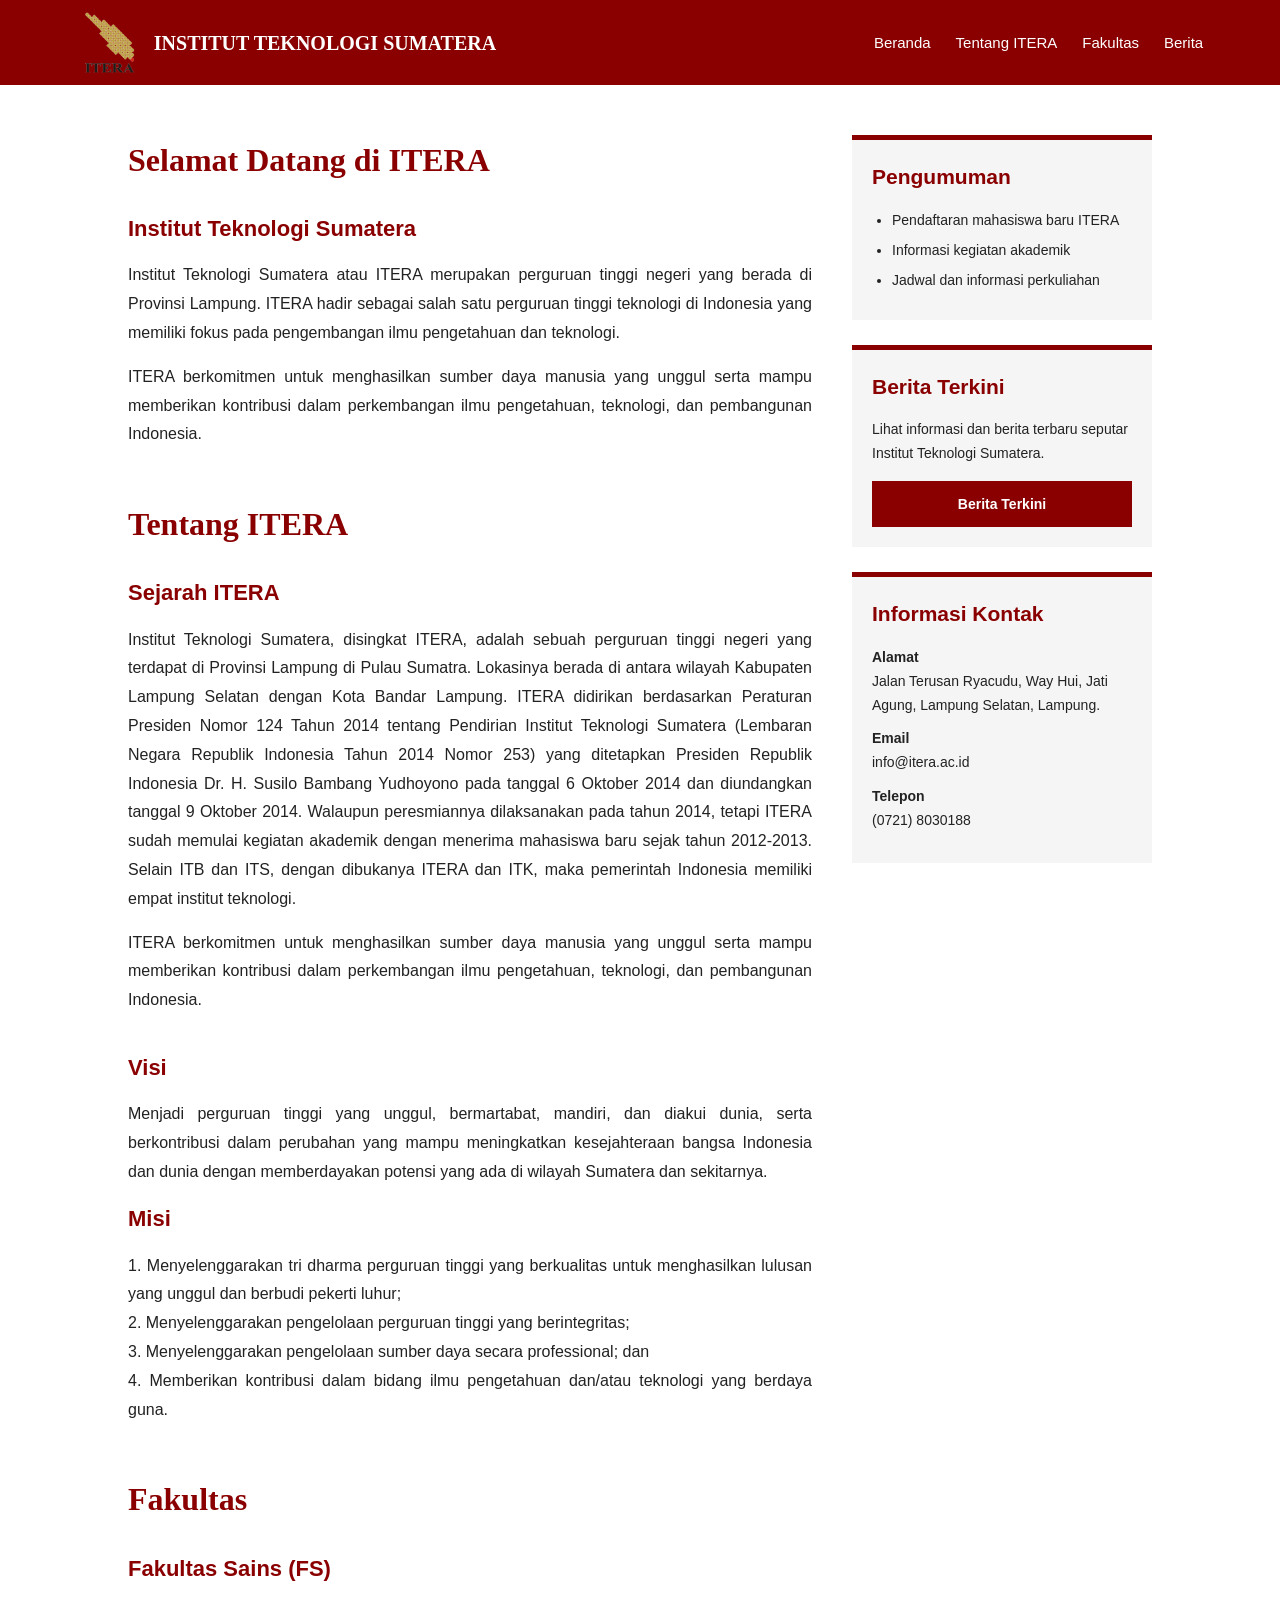
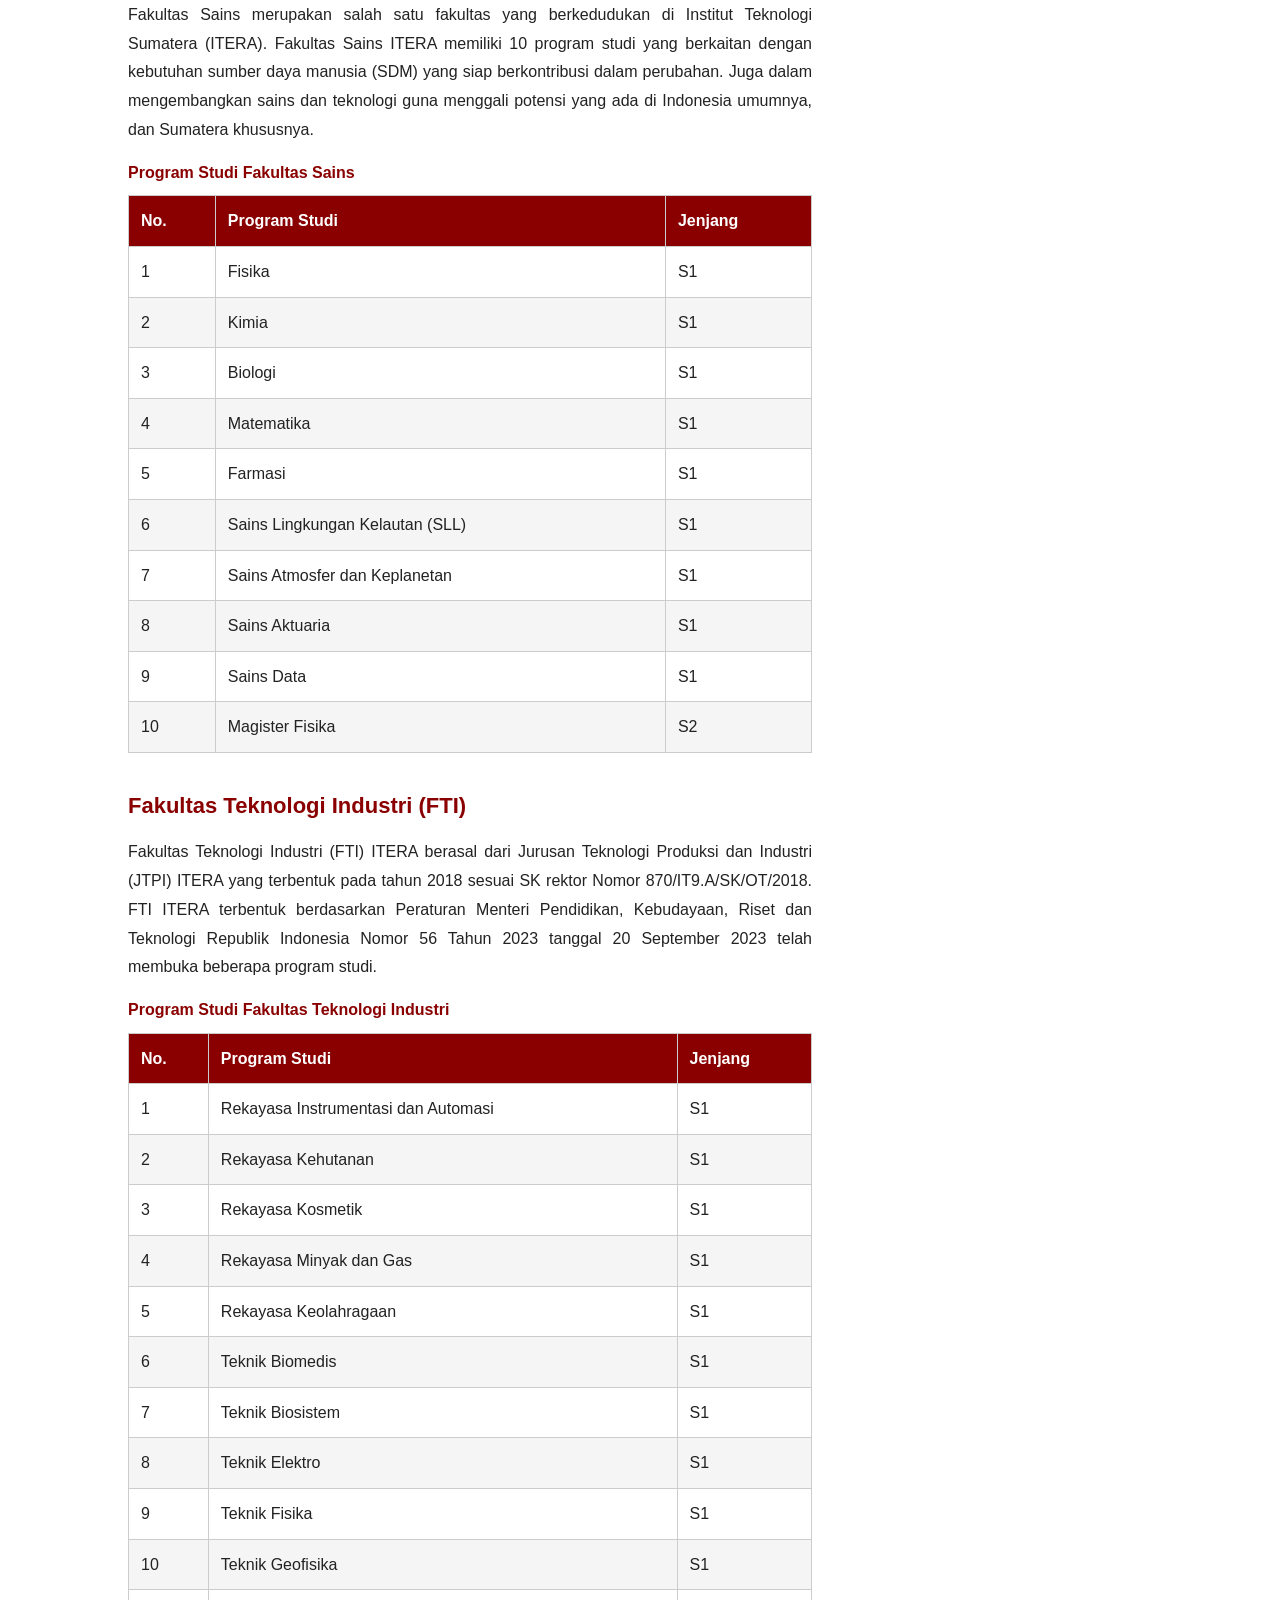
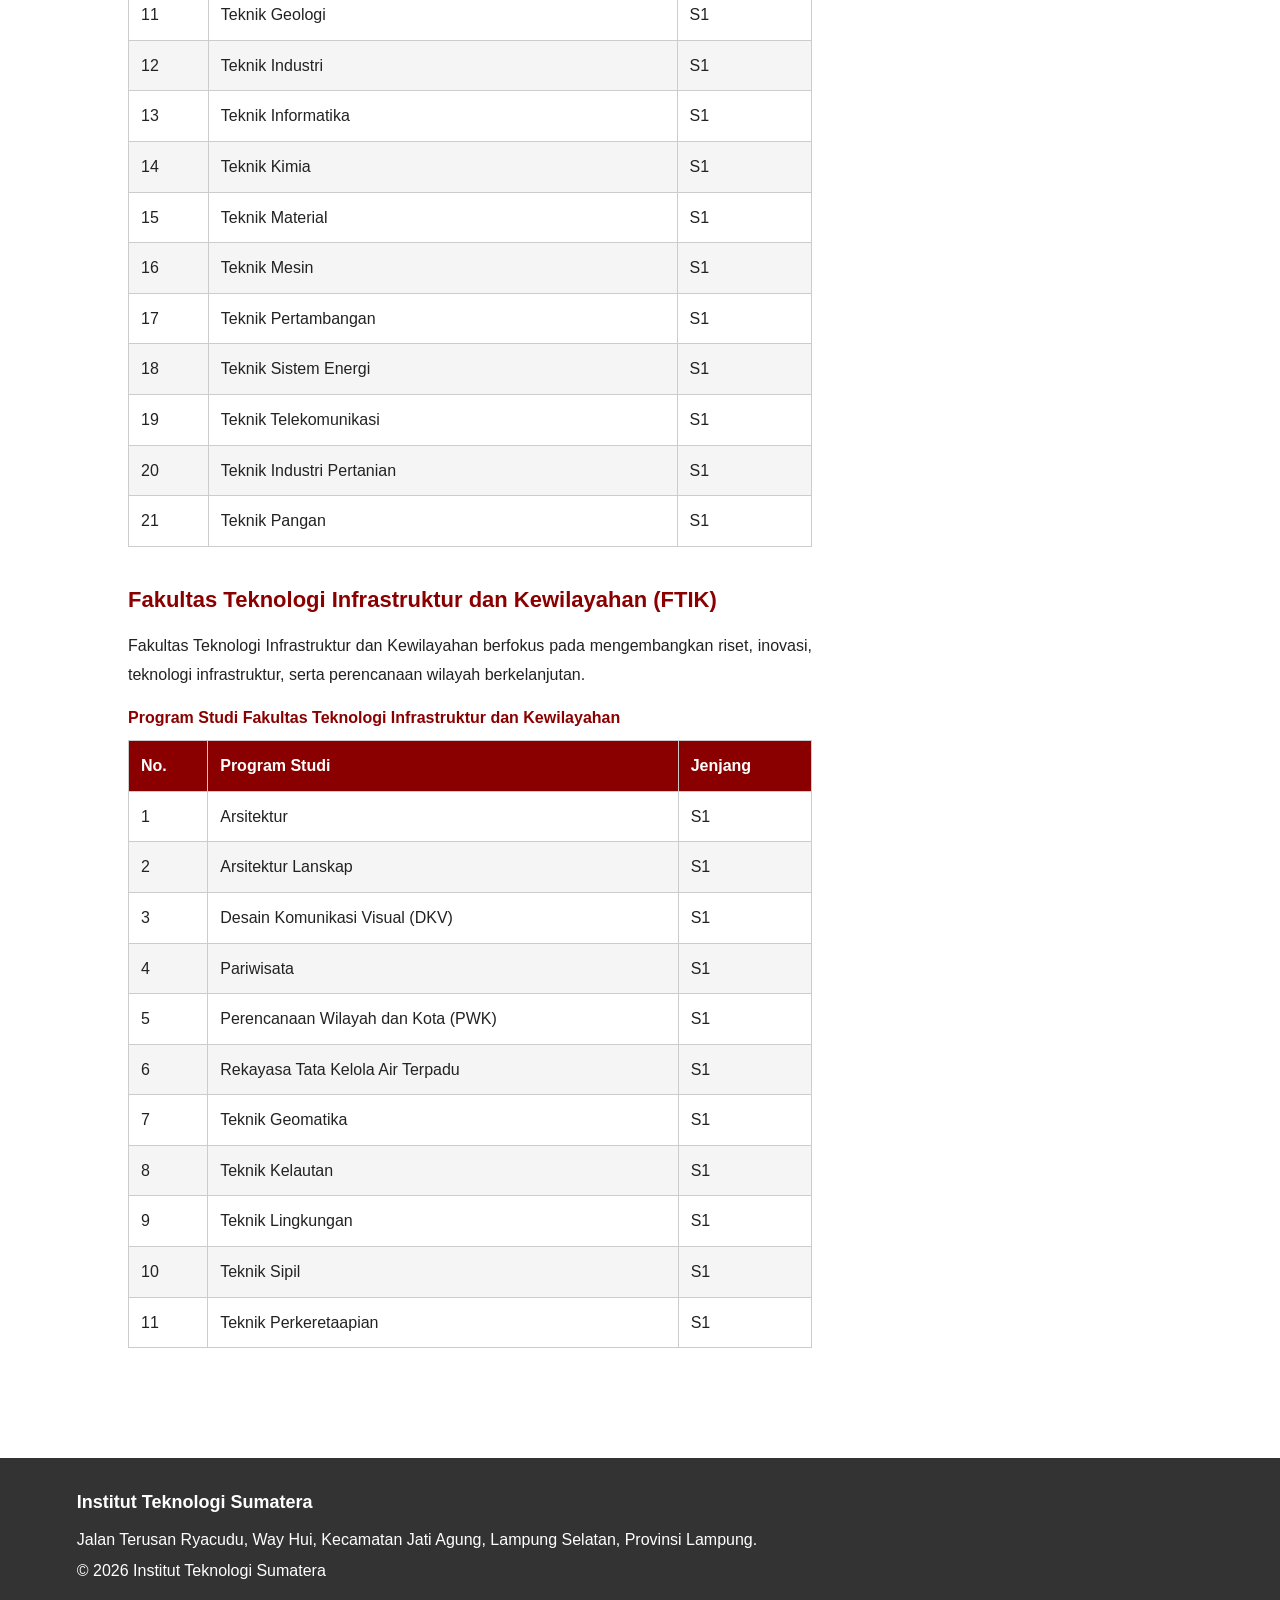
<file: pawTugas2/index.html>
<!DOCTYPE html>
<html lang="id">

<head>
    <meta charset="UTF-8">
    <meta name="viewport" content="width=device-width, initial-scale=1.0">
    <title>ITERA - Institut Teknologi Sumatera</title>

    <style>
        * {
            margin: 0;
            padding: 0;
            box-sizing: border-box;
        }

        body {
            font-family: Arial, Helvetica, sans-serif;
            color: #222222;
            background-color: #ffffff;
            line-height: 1.6;
        }

        header {
            background-color: #8a0000;
            color: #ffffff;
            min-height: 70px;
            display: flex;
            align-items: center;
            padding: 10px 6%;
        }

        .logo {
            display: flex;
            align-items: center;
            margin-right: auto;
        }

        .logo a {
            display: block;
        }

        .logo img {
            width: 65px;
            height: auto;
            display: block;
            margin-right: 12px;
        }

        .tekslogo h1 {
            font-family: Georgia, "Times New Roman", serif;
            font-size: 20px;
            line-height: 1.1;
            color: #ffffff;
        }

        nav {
            display: flex;
            align-items: center;
            gap: 25px;
        }

        nav a {
            color: #ffffff;
            text-decoration: none;
            font-size: 15px;
            white-space: nowrap;
        }

        nav a:hover {
            color: #000000;
        }

        main {
            width: 80%;
            max-width: 1200px;
            margin: 50px auto;
        }

        .konten {
            display: flex;
            align-items: flex-start;
            gap: 40px;
        }

        .isi {
            flex: 1;
            min-width: 0;
        }

        section {
            margin-bottom: 50px;
        }

        section > h2 {
            font-family: Georgia, "Times New Roman", serif;
            font-size: 32px;
            color: #8a0000;
            margin-bottom: 25px;
        }

        article {
            margin-bottom: 35px;
        }

        article h3 {
            color: #8a0000;
            font-size: 22px;
            margin-bottom: 15px;
        }

        article p {
            font-size: 16px;
            line-height: 1.8;
            text-align: justify;
            margin-bottom: 15px;
        }

        .tabel-container {
            width: 100%;
            overflow-x: auto;
            margin-top: 15px;
        }

        table {
            width: 100%;
            border-collapse: collapse;
        }

        caption {
            text-align: left;
            font-weight: bold;
            color: #8a0000;
            margin-bottom: 10px;
        }

        th,
        td {
            border: 1px solid #cccccc;
            padding: 12px;
            text-align: left;
        }

        th {
            background-color: #8a0000;
            color: #ffffff;
        }

        tbody tr:nth-child(even) {
            background-color: #f5f5f5;
        }

        article ul {
            margin-left: 25px;
            line-height: 1.8;
        }

        article ul ul {
            margin-top: 5px;
            margin-bottom: 10px;
        }

        aside {
            width: 300px;
            flex-shrink: 0;
        }

        .kotak-aside {
            background-color: #f5f5f5;
            border-top: 5px solid #8a0000;
            padding: 20px;
            margin-bottom: 25px;
        }

        .kotak-aside h2 {
            color: #8a0000;
            font-size: 21px;
            margin-bottom: 15px;
        }

        .kotak-aside h3 {
            color: #8a0000;
            font-size: 17px;
            margin-top: 15px;
            margin-bottom: 8px;
        }

        .kotak-aside p {
            font-size: 14px;
            line-height: 1.7;
            margin-bottom: 10px;
        }

        .kotak-aside ul {
            padding-left: 20px;
        }

        .kotak-aside li {
            font-size: 14px;
            line-height: 1.6;
            margin-bottom: 8px;
        }

        .tombol-berita {
            display: block;
            background-color: #8a0000;
            color: #ffffff;
            text-align: center;
            text-decoration: none;
            padding: 12px;
            font-size: 14px;
            font-weight: bold;
            margin-top: 15px;
        }

        .tombol-berita:hover {
            background-color: #660000;
        }

        footer {
            background-color: #333333;
            color: #ffffff;
            padding: 30px 6%;
            margin-top: 60px;
        }

        footer h2 {
            font-size: 18px;
            margin-bottom: 10px;
        }

        footer p {
            line-height: 1.6;
            margin-bottom: 5px;
        }

        @media (max-width: 768px) {

            header {
                flex-direction: column;
                align-items: flex-start;
                gap: 20px;
            }

            .logo {
                margin-right: 0;
            }

            nav {
                flex-wrap: wrap;
                gap: 15px;
            }

            .foto {
                height: 250px;
            }

            main {
                width: 90%;
                margin: 35px auto;
            }

            .konten {
                flex-direction: column;
            }

            .isi {
                width: 100%;
            }

            aside {
                width: 100%;
            }

            section > h2 {
                font-size: 27px;
            }

            table {
                font-size: 14px;
            }

            th,
            td {
                padding: 9px;
            }
        }
    </style>
</head>


<body>

    <header>

        <div class="logo">

            <a href="index.html">
                <img
                    src="images/logoITERA.webp"
                    alt="LogoITERA"
                >
            </a>

            <div class="tekslogo">
                <h1>
                    INSTITUT TEKNOLOGI SUMATERA
                </h1>
            </div>

        </div>


        <nav aria-label="Navigasi utama">

            <a href="#beranda">
                Beranda
            </a>

            <a href="#sejarah">
                Tentang ITERA
            </a>

            <a href="#fakultas">
                Fakultas
            </a>

            <a href="berita.html">
                Berita
            </a>

        </nav>

    </header>

    <main>

        <div class="konten">

            <div class="isi">

                <section id="beranda">

                    <h2>
                        Selamat Datang di ITERA
                    </h2>


                    <article>

                        <h3>
                            Institut Teknologi Sumatera
                        </h3>

                        <p>
                            Institut Teknologi Sumatera atau ITERA merupakan perguruan
                            tinggi negeri yang berada di Provinsi Lampung. ITERA hadir
                            sebagai salah satu perguruan tinggi teknologi di Indonesia
                            yang memiliki fokus pada pengembangan ilmu pengetahuan dan
                            teknologi.
                        </p>

                        <p>
                            ITERA berkomitmen untuk menghasilkan sumber daya manusia
                            yang unggul serta mampu memberikan kontribusi dalam
                            perkembangan ilmu pengetahuan, teknologi, dan pembangunan
                            Indonesia.
                        </p>

                    </article>

                </section>

                <section id="sejarah">

                    <h2>
                        Tentang ITERA
                    </h2>


                    <article>

                        <h3>
                            Sejarah ITERA
                        </h3>

                        <p>
                            Institut Teknologi Sumatera, disingkat ITERA, adalah sebuah
                            perguruan tinggi negeri yang terdapat di Provinsi Lampung
                            di Pulau Sumatra. Lokasinya berada di antara wilayah Kabupaten
                            Lampung Selatan dengan Kota Bandar Lampung. ITERA didirikan
                            berdasarkan Peraturan Presiden Nomor 124 Tahun 2014 tentang
                            Pendirian Institut Teknologi Sumatera (Lembaran Negara
                            Republik Indonesia Tahun 2014 Nomor 253) yang ditetapkan
                            Presiden Republik Indonesia Dr. H. Susilo Bambang Yudhoyono
                            pada tanggal 6 Oktober 2014 dan diundangkan tanggal 9 Oktober 2014.
                            Walaupun peresmiannya dilaksanakan pada tahun 2014, tetapi ITERA sudah
                            memulai kegiatan akademik dengan menerima mahasiswa baru sejak tahun
                            2012-2013. Selain ITB dan ITS, dengan dibukanya ITERA dan ITK,
                            maka pemerintah Indonesia memiliki empat institut teknologi.
                        </p>

                        <p>
                            ITERA berkomitmen untuk menghasilkan sumber daya manusia
                            yang unggul serta mampu memberikan kontribusi dalam
                            perkembangan ilmu pengetahuan, teknologi, dan pembangunan
                            Indonesia.
                        </p>

                    </article>


                    <article>

                        <h3>
                            Visi
                        </h3>

                        <p>
                            Menjadi perguruan tinggi yang unggul, bermartabat, mandiri, dan diakui dunia, serta berkontribusi
                            dalam perubahan yang mampu meningkatkan kesejahteraan bangsa Indonesia dan dunia dengan memberdayakan
                            potensi yang ada di wilayah Sumatera dan sekitarnya.
                        </p>

                        <h3>
                            Misi
                        </h3>

                        <p>
                            1. Menyelenggarakan tri dharma perguruan tinggi yang berkualitas untuk menghasilkan lulusan yang unggul dan berbudi pekerti luhur; <br>
                            2. Menyelenggarakan pengelolaan perguruan tinggi yang berintegritas; <br>
                            3. Menyelenggarakan pengelolaan sumber daya secara professional; dan <br>
                            4. Memberikan kontribusi dalam bidang ilmu pengetahuan dan/atau teknologi yang berdaya guna.
                        </p>

                    </article>

                </section>

                <section id="fakultas">

                    <h2>
                        Fakultas
                    </h2>

                    <article>

                        <h3>
                            Fakultas Sains (FS)
                        </h3>

                        <p>
                            Fakultas Sains merupakan salah satu fakultas yang berkedudukan
                            di Institut Teknologi Sumatera (ITERA). Fakultas Sains ITERA
                            memiliki 10 program studi yang berkaitan dengan kebutuhan
                            sumber daya manusia (SDM) yang siap berkontribusi dalam perubahan.
                            Juga dalam mengembangkan sains dan teknologi guna menggali potensi yang
                            ada di Indonesia umumnya, dan Sumatera khususnya.
                        </p>


                        <div class="tabel-container">

                            <table>

                                <caption>
                                    Program Studi Fakultas Sains
                                </caption>

                                <thead>

                                    <tr>
                                        <th scope="col">No.</th>
                                        <th scope="col">
                                            Program Studi
                                        </th>
                                        <th scope="col">
                                            Jenjang
                                        </th>
                                    </tr>

                                </thead>


                                <tbody>

                                    <tr>
                                        <td>1</td>
                                        <td>Fisika</td>
                                        <td>S1</td>
                                    </tr>

                                    <tr>
                                        <td>2</td>
                                        <td>Kimia</td>
                                        <td>S1</td>
                                    </tr>

                                    <tr>
                                        <td>3</td>
                                        <td>Biologi</td>
                                        <td>S1</td>
                                    </tr>

                                    <tr>
                                        <td>4</td>
                                        <td>Matematika</td>
                                        <td>S1</td>
                                    </tr>

                                    <tr>
                                        <td>5</td>
                                        <td>Farmasi</td>
                                        <td>S1</td>
                                    </tr>

                                    <tr>
                                        <td>6</td>
                                        <td>Sains Lingkungan Kelautan (SLL)</td>
                                        <td>S1</td>
                                    </tr>

                                    <tr>
                                        <td>7</td>
                                        <td>Sains Atmosfer dan Keplanetan</td>
                                        <td>S1</td>
                                    </tr>

                                    <tr>
                                        <td>8</td>
                                        <td>Sains Aktuaria</td>
                                        <td>S1</td>
                                    </tr>

                                    <tr>
                                        <td>9</td>
                                        <td>Sains Data</td>
                                        <td>S1</td>
                                    </tr>

                                    <tr>
                                        <td>10</td>
                                        <td>Magister Fisika</td>
                                        <td>S2</td>
                                    </tr>
                                </tbody>

                            </table>

                        </div>

                    </article>

                    <article>

                        <h3>
                            Fakultas Teknologi Industri (FTI)
                        </h3>

                        <p>
                            Fakultas Teknologi Industri (FTI) ITERA berasal dari Jurusan Teknologi Produksi dan Industri (JTPI)
                            ITERA yang terbentuk pada tahun 2018 sesuai SK rektor Nomor 870/IT9.A/SK/OT/2018. FTI ITERA terbentuk
                            berdasarkan Peraturan Menteri Pendidikan, Kebudayaan, Riset dan Teknologi Republik Indonesia Nomor
                            56 Tahun 2023 tanggal 20 September 2023 telah membuka beberapa program studi.
                        </p>


                        <div class="tabel-container">

                            <table>

                                <caption>
                                    Program Studi Fakultas Teknologi
                                    Industri
                                </caption>

                                <thead>

                                    <tr>
                                        <th scope="col">No.</th>
                                        <th scope="col">
                                            Program Studi
                                        </th>
                                        <th scope="col">
                                            Jenjang
                                        </th>
                                    </tr>

                                </thead>


                                <tbody>

                                    <tr>
                                        <td>1</td>
                                        <td>Rekayasa Instrumentasi dan Automasi</td>
                                        <td>S1</td>
                                    </tr>

                                    <tr>
                                        <td>2</td>
                                        <td>Rekayasa Kehutanan</td>
                                        <td>S1</td>
                                    </tr>

                                    <tr>
                                        <td>3</td>
                                        <td>Rekayasa Kosmetik</td>
                                        <td>S1</td>
                                    </tr>

                                    <tr>
                                        <td>4</td>
                                        <td>Rekayasa Minyak dan Gas</td>
                                        <td>S1</td>
                                    </tr>

                                    <tr>
                                        <td>5</td>
                                        <td>Rekayasa Keolahragaan</td>
                                        <td>S1</td>
                                    </tr>

                                    <tr>
                                        <td>6</td>
                                        <td>Teknik Biomedis</td>
                                        <td>S1</td>
                                    </tr>

                                    <tr>
                                        <td>7</td>
                                        <td>Teknik Biosistem</td>
                                        <td>S1</td>
                                    </tr>

                                    <tr>
                                        <td>8</td>
                                        <td>Teknik Elektro</td>
                                        <td>S1</td>
                                    </tr>

                                    <tr>
                                        <td>9</td>
                                        <td>Teknik Fisika</td>
                                        <td>S1</td>
                                    </tr>

                                    <tr>
                                        <td>10</td>
                                        <td>Teknik Geofisika</td>
                                        <td>S1</td>
                                    </tr>

                                    <tr>
                                        <td>11</td>
                                        <td>Teknik Geologi</td>
                                        <td>S1</td>
                                    </tr>

                                    <tr>
                                        <td>12</td>
                                        <td>Teknik Industri</td>
                                        <td>S1</td>
                                    </tr>

                                    <tr>
                                        <td>13</td>
                                        <td>Teknik Informatika</td>
                                        <td>S1</td>
                                    </tr>

                                    <tr>
                                        <td>14</td>
                                        <td>Teknik Kimia</td>
                                        <td>S1</td>
                                    </tr>

                                    <tr>
                                        <td>15</td>
                                        <td>Teknik Material</td>
                                        <td>S1</td>
                                    </tr>

                                    <tr>
                                        <td>16</td>
                                        <td>Teknik Mesin</td>
                                        <td>S1</td>
                                    </tr>

                                    <tr>
                                        <td>17</td>
                                        <td>Teknik Pertambangan</td>
                                        <td>S1</td>
                                    </tr>

                                    <tr>
                                        <td>18</td>
                                        <td>Teknik Sistem Energi</td>
                                        <td>S1</td>
                                    </tr>

                                    <tr>
                                        <td>19</td>
                                        <td>Teknik Telekomunikasi</td>
                                        <td>S1</td>
                                    </tr>

                                    <tr>
                                        <td>20</td>
                                        <td>Teknik Industri Pertanian</td>
                                        <td>S1</td>
                                    </tr>

                                    <tr>
                                        <td>21</td>
                                        <td>Teknik Pangan</td>
                                        <td>S1</td>
                                    </tr>

                                </tbody>

                            </table>

                        </div>

                    </article>

                    <article>

                        <h3>
                            Fakultas Teknologi Infrastruktur dan Kewilayahan (FTIK)
                        </h3>

                        <p>
                            Fakultas Teknologi Infrastruktur dan Kewilayahan berfokus pada mengembangkan riset,
                            inovasi, teknologi infrastruktur, serta perencanaan wilayah berkelanjutan.
                        </p>


                        <div class="tabel-container">

                            <table>

                                <caption>
                                    Program Studi Fakultas Teknologi
                                    Infrastruktur dan Kewilayahan
                                </caption>

                                <thead>

                                    <tr>
                                        <th scope="col">No.</th>
                                        <th scope="col">
                                            Program Studi
                                        </th>
                                        <th scope="col">
                                            Jenjang
                                        </th>
                                    </tr>

                                </thead>


                                <tbody>

                                    <tr>
                                        <td>1</td>
                                        <td>Arsitektur</td>
                                        <td>S1</td>
                                    </tr>

                                    <tr>
                                        <td>2</td>
                                        <td>Arsitektur Lanskap</td>
                                        <td>S1</td>
                                    </tr>

                                    <tr>
                                        <td>3</td>
                                        <td>Desain Komunikasi Visual (DKV)</td>
                                        <td>S1</td>
                                    </tr>

                                    <tr>
                                        <td>4</td>
                                        <td>Pariwisata</td>
                                        <td>S1</td>
                                    </tr>

                                    <tr>
                                        <td>5</td>
                                        <td>Perencanaan Wilayah dan Kota (PWK)</td>
                                        <td>S1</td>
                                    </tr>

                                    <tr>
                                        <td>6</td>
                                        <td>Rekayasa Tata Kelola Air Terpadu</td>
                                        <td>S1</td>
                                    </tr>

                                    <tr>
                                        <td>7</td>
                                        <td>Teknik Geomatika</td>
                                        <td>S1</td>
                                    </tr>

                                    <tr>
                                        <td>8</td>
                                        <td>Teknik Kelautan</td>
                                        <td>S1</td>
                                    </tr>

                                    <tr>
                                        <td>9</td>
                                        <td>Teknik Lingkungan</td>
                                        <td>S1</td>
                                    </tr>

                                    <tr>
                                        <td>10</td>
                                        <td>Teknik Sipil</td>
                                        <td>S1</td>
                                    </tr>

                                    <tr>
                                        <td>11</td>
                                        <td>Teknik Perkeretaapian</td>
                                        <td>S1</td>
                                    </tr>

                                </tbody>

                            </table>

                        </div>

                    </article>

                </section>

            </div>

            <aside>

                <div class="kotak-aside">

                    <h2>
                        Pengumuman
                    </h2>

                    <ul>

                        <li>
                            Pendaftaran mahasiswa baru ITERA
                        </li>

                        <li>
                            Informasi kegiatan akademik
                        </li>

                        <li>
                            Jadwal dan informasi perkuliahan
                        </li>

                    </ul>

                </div>

                <div class="kotak-aside">

                    <h2>
                        Berita Terkini
                    </h2>

                    <p>
                        Lihat informasi dan berita terbaru
                        seputar Institut Teknologi Sumatera.
                    </p>

                    <a
                        class="tombol-berita"
                        href="berita.html"
                    >
                        Berita Terkini
                    </a>

                </div>

                <div class="kotak-aside">

                    <h2>
                        Informasi Kontak
                    </h2>

                    <p>
                        <strong>Alamat</strong><br>
                        Jalan Terusan Ryacudu,
                        Way Hui, Jati Agung,
                        Lampung Selatan, Lampung.
                    </p>

                    <p>
                        <strong>Email</strong><br>
                        info@itera.ac.id
                    </p>

                    <p>
                        <strong>Telepon</strong><br>
                        (0721) 8030188
                    </p>

                </div>


            </aside>

        </div>

    </main>

    <footer>

        <h2>
            Institut Teknologi Sumatera
        </h2>

        <p>
            Jalan Terusan Ryacudu, Way Hui,
            Kecamatan Jati Agung, Lampung Selatan,
            Provinsi Lampung.
        </p>

        <p>
            &copy; 2026 Institut Teknologi Sumatera
        </p>

    </footer>

</body>

</html>
</file>
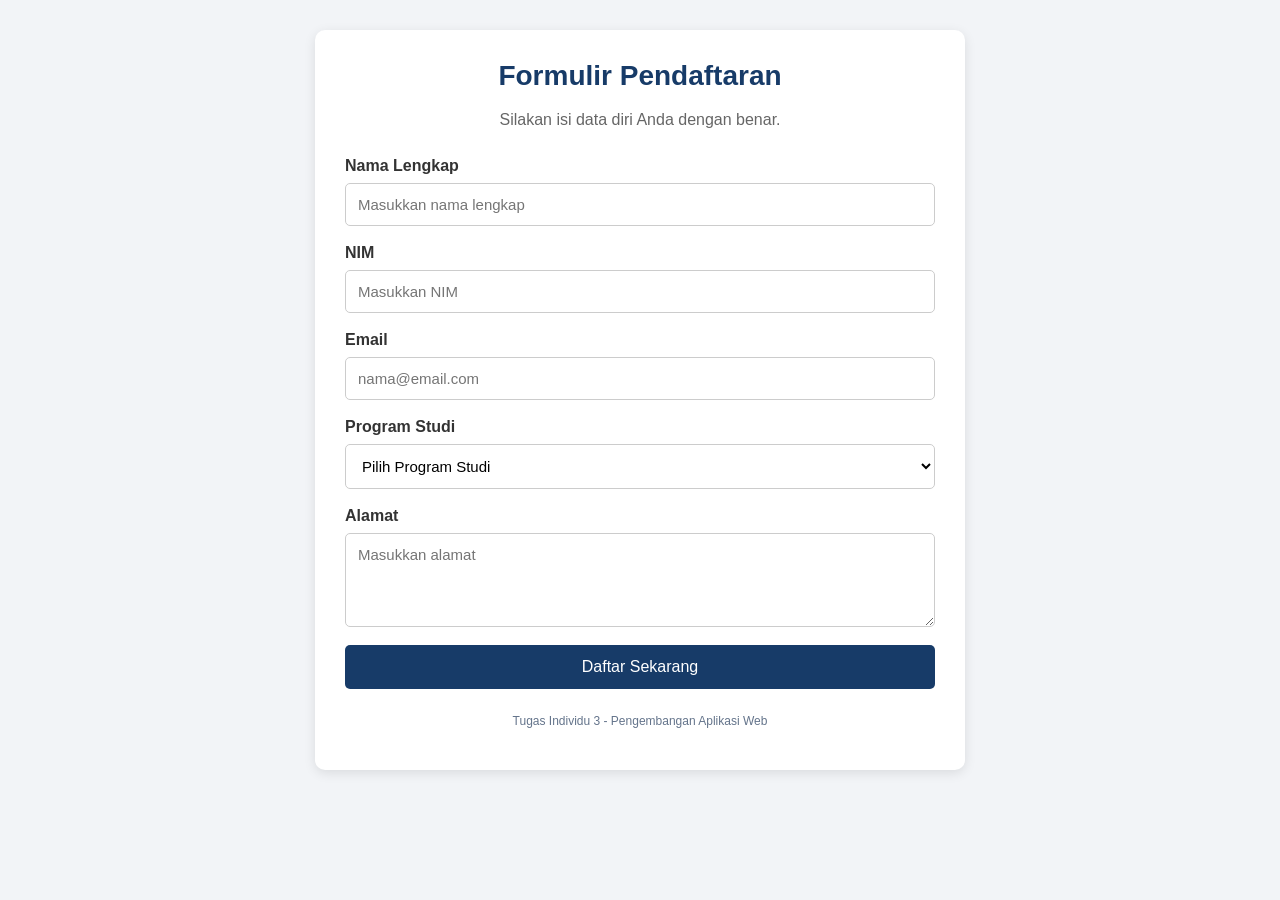
<file: task_3/index.html>
<!DOCTYPE html>
<html lang="id">
<head>
    <meta charset="UTF-8">
    <meta name="viewport" content="width=device-width, initial-scale=1.0">
    <title>Formulir Pendaftaran</title>
    <link rel="stylesheet" href="style.css">
</head>
<body>

    <div class="container">
        <h1>Formulir Pendaftaran</h1>
        <p class="subtitle">Silakan isi data diri Anda dengan benar.</p>

        <form action="detail.html" method="get">
            <div class="form-group">
                <label for="nama">Nama Lengkap</label>
                <input
                    type="text"
                    id="nama"
                    name="nama"
                    placeholder="Masukkan nama lengkap"
                    required
                >
            </div>

            <div class="form-group">
                <label for="nim">NIM</label>
                <input
                    type="text"
                    id="nim"
                    name="nim"
                    placeholder="Masukkan NIM"
                    required
                >
            </div>

            <div class="form-group">
                <label for="email">Email</label>
                <input
                    type="email"
                    id="email"
                    name="email"
                    placeholder="nama@email.com"
                    required
                >
            </div>

            <div class="form-group">
                <label for="prodi">Program Studi</label>
                <select id="prodi" name="prodi" required>
                    <option value="" disabled selected>
                        Pilih Program Studi
                    </option>
                    <option value="Fisika">
                        Fisika
                    </option>
                    <option value="Biologi">
                        Biologi
                    </option>
                    <option value="Matematika">
                        Matematika
                    </option>
                    <option value="Kimia">
                        Kimia
                    </option>
                    <option value="Farmasi">
                        Farmasi
                    </option>
                    <option value="Sains Data">
                        Sains Data
                    </option>
                    <option value="Sains Aktuaria">
                        Sains Aktuaria
                    </option>
                    <option value="Sains Lingkungan Kelautan">
                        Sains Lingkungan Kelautan
                    </option>
                    <option value="Sains Atmosfir Dan Keplanetan">
                        Sains Atmosfir Dan Keplanetan
                    </option>
                    <option value="Teknik Elektro">
                        Teknik Elektro
                    </option>
                    <option value="Teknik Fisika">
                        Teknik Fisika
                    </option>
                    <option value="Teknik Informatika">
                        Teknik Informatika
                    </option>
                    <option value="Teknik Geologi">
                        Teknik Geologi
                    </option>
                    <option value="Teknik Geofisika">
                        Teknik Geofisika
                    </option>
                    <option value="Teknik Mesin">
                        Teknik Mesin
                    </option>
                    <option value="Teknik Kimia">
                        Teknik Kimia
                    </option>
                    <option value="Teknik Material">
                        Teknik Material
                    </option>
                    <option value="Teknik Sistem Energi">
                        Teknik Sistem Energi
                    </option>
                    <option value="Teknik Industri">
                        Teknik Industri
                    </option>
                    <option value="Teknik Telekomunikasi">
                        Teknik Telekomunikasi
                    </option>
                    <option value="Teknik Pertambangan">
                        Teknik Pertambangan
                    </option>
                    <option value="Teknik Biosistem">
                        Teknik Biosistem
                    </option>
                    <option value="Teknik Biomedis">
                        Teknik Biomedis
                    </option>
                    <option value="Teknologi Pangan">
                        Teknologi Pangan
                    </option>
                    <option value="Teknologi Industri Pertanian">
                        Teknologi Industri Pertanian
                    </option>
                    <option value="Rekayasa Kehutanan">
                        Rekayasa Kehutanan
                    </option>
                    <option value="Rekayasa Kosmetik">
                        Rekayasa Kosmetik
                    </option>
                    <option value="Rekayasa Minyak Dan Gas">
                        Rekayasa Minyak Dan Gas
                    </option>
                    <option value="Rekayasa Instrumentasi Dan Automasi">
                        Rekayasa Instrumentasi Dan Automasi
                    </option>
                    <option value="Rekayasa Keolahragaan">
                        Rekayasa Keolahragaan
                    </option>
                    <option value="Teknik Geomatika">
                        Teknik Geomatika
                    </option>
                    <option value="Perencanaan Wilayah Dan Kota">
                        Perencanaan Wilayah Dan Kota
                    </option>
                    <option value="Teknik Sipil">
                        Teknik Sipil
                    </option>
                    <option value="Arsitektur">
                        Arsitektur
                    </option>
                    <option value="Teknik Lingkungan">
                        Teknik Lingkungan
                    </option>
                    <option value="Teknik Kelautan">
                        Teknik Kelautan
                    </option>
                    <option value="Desain Komunikasi Visual">
                        Desain Komunikasi Visual
                    </option>
                    <option value="Arsitektur Lanskap">
                        Arsitektur Lanskap
                    </option>
                    <option value="Teknik Perkeretaapian">
                        Teknik Perkeretaapian
                    </option>
                    <option value="Rekayasa Tata Kelola Air Terpadu">
                        Rekayasa Tata Kelola Air Terpadu
                    </option>
                    <option value="Pariwisata">
                        Pariwisata
                    </option>
                </select>
            </div>

            <div class="form-group">
                <label for="alamat">Alamat</label>
                <textarea
                    id="alamat"
                    name="alamat"
                    rows="4"
                    placeholder="Masukkan alamat"
                    required
                ></textarea>
            </div>

            <button type="submit">Daftar Sekarang</button>
        </form>

        <footer>
            <p>Tugas Individu 3 - Pengembangan Aplikasi Web</p>
        </footer>

    </div>

</body>
</html>
</file>
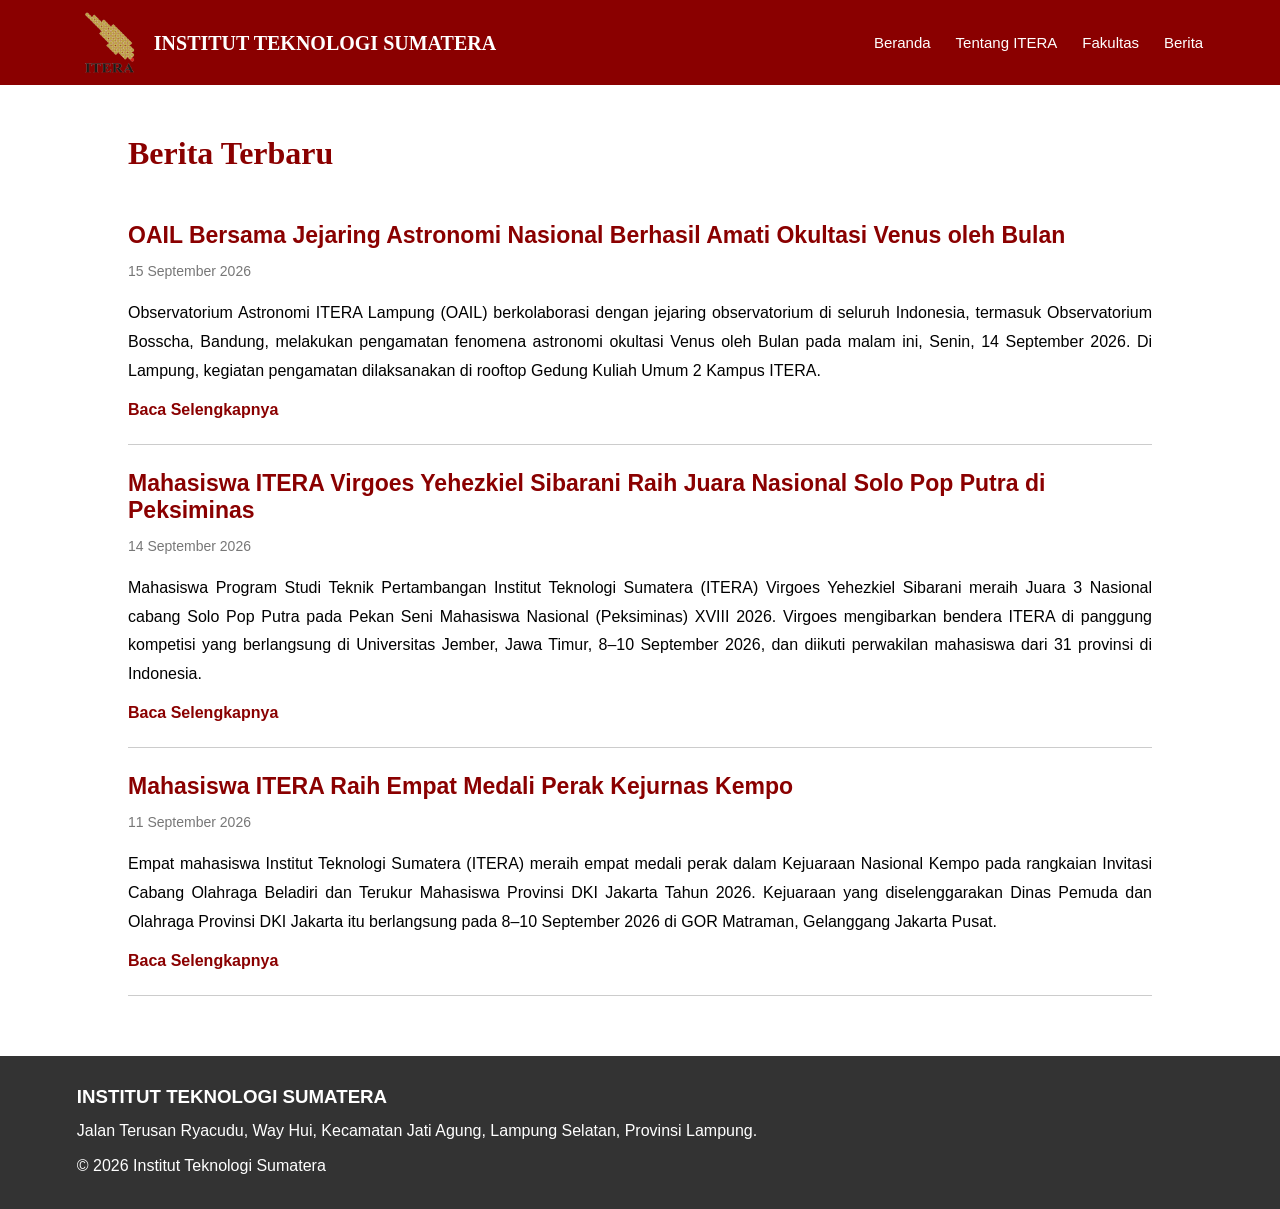
<file: pawTugas2/berita.html>
<!DOCTYPE html>
<html lang="id">
<head>
    <meta charset="UTF-8">
    <meta name="viewport" content="width=device-width, initial-scale=1.0">
    <title>ITERA - Berita</title>

    <style>
        * {
            margin: 0;
            padding: 0;
            box-sizing: border-box;
        }

        body {
            font-family: Arial, Helvetica, sans-serif;
            color: #000000;
            background-color: #ffffff;
        }

        header {
            background-color: #8a0000;
            color: #ffffff;
            min-height: 70px;
            display: flex;
            align-items: center;
            padding: 10px 6%;
        }

        .logo {
            display: flex;
            align-items: center;
            margin-right: auto;
        }

        .logo a {
            display: block;
        }

        .logo img {
            width: 65px;
            height: auto;
            display: block;
            margin-right: 12px;
        }

        .tekslogo h1 {
            font-family: Georgia, "Times New Roman", Times, serif;
            font-size: 20px;
            line-height: 1.1;
        }

        nav {
            display: flex;
            align-items: center;
            gap: 25px;
        }

        nav a {
            color: #ffffff;
            text-decoration: none;
            font-size: 15px;
            white-space: nowrap;
        }

        nav a:hover {
            color: #000000;
        }

        main {
            width: 80%;
            max-width: 1100px;
            margin: 50px auto;
        }

        section {
            margin-bottom: 50px;
        }

        section > h2 {
            font-family: Georgia, "Times New Roman", serif;
            font-size: 32px;
            color: #8a0000;
            margin-bottom: 25px;
        }

        article {
            margin-bottom: 35px;
        }

        .berita {
            border-bottom: 1px solid #cccccc;
            padding: 25px 0;
        }

        .berita h3 {
            font-size: 23px;
            color: #8a0000;
            margin-bottom: 10px;
        }

        .tanggal {
            color: #777777;
            font-size: 14px;
            margin-bottom: 15px;
        }

        .berita p {
            line-height: 1.8;
            text-align: justify;
        }

        .berita a {
            display: inline-block;
            margin-top: 15px;
            color: #8a0000;
            text-decoration: none;
            font-weight: bold;
        }

        footer {
            background-color: #333333;
            color: #ffffff;
            padding: 30px 6%;
            margin-top: 60px;
        }

        footer p {
            margin-top: 10px;
            line-height: 1.6;
        }

        @media (max-width: 768px) {

            header {
                flex-direction: column;
                align-items: flex-start;
                gap: 20px;
            }

            .logo {
                margin-right: 0;
            }

            nav {
                flex-wrap: wrap;
                gap: 15px;
            }

            .foto {
                height: 250px;
            }

            main {
                width: 90%;
                margin: 35px auto;
            }

            .konten {
                flex-direction: column;
            }

            .isi {
                width: 100%;
            }

            aside {
                width: 100%;
            }

            section > h2 {
                font-size: 27px;
            }

            table {
                font-size: 14px;
            }

            th,
            td {
                padding: 9px;
            }
        }
    </style>
</head>

<body>

    <header>

        <div class="logo">

            <a href="index.html">
                <img src="images/logoITERA.webp" alt="LogoITERA">
            </a>

            <div class="tekslogo">
                <h1>
                    INSTITUT TEKNOLOGI SUMATERA
                </h1>
            </div>

        </div>

        <nav aria-label="Navigasi utama">
            <a href="index.html">Beranda</a>
            <a href="index.html#sejarah">Tentang ITERA</a>
            <a href="index.html#fakultas">Fakultas</a>
            <a href="berita.html">Berita</a>
        </nav>

    </header>


    <main>

        <section id="halaman">

            <h2>
                Berita Terbaru
            </h2>

            <article id="berita">

                <div class="berita">

                    <h3>
                        OAIL Bersama Jejaring Astronomi Nasional Berhasil Amati Okultasi Venus oleh Bulan
                    </h3>

                    <p class="tanggal">
                        15 September 2026
                    </p>

                    <p>
                        Observatorium Astronomi ITERA Lampung (OAIL) berkolaborasi dengan jejaring observatorium
                        di seluruh Indonesia, termasuk Observatorium Bosscha, Bandung, melakukan pengamatan fenomena
                        astronomi okultasi Venus oleh Bulan pada malam ini, Senin, 14 September 2026. Di Lampung,
                        kegiatan pengamatan dilaksanakan di rooftop Gedung Kuliah Umum 2 Kampus ITERA.
                    </p>

                    <a href="berita.html">
                        Baca Selengkapnya
                    </a>

                </div>


                <div class="berita">

                    <h3>
                        Mahasiswa ITERA Virgoes Yehezkiel Sibarani Raih Juara Nasional Solo Pop Putra di Peksiminas
                    </h3>

                    <p class="tanggal">
                        14 September 2026
                    </p>

                    <p>
                        Mahasiswa Program Studi Teknik Pertambangan Institut Teknologi Sumatera (ITERA)
                        Virgoes Yehezkiel Sibarani meraih Juara 3 Nasional cabang Solo Pop Putra pada
                        Pekan Seni Mahasiswa Nasional (Peksiminas) XVIII 2026. Virgoes mengibarkan bendera
                        ITERA di panggung kompetisi yang berlangsung di Universitas Jember, Jawa Timur,
                        8–10 September 2026, dan diikuti perwakilan mahasiswa dari 31 provinsi di Indonesia.
                    </p>

                    <a href="berita.html">
                        Baca Selengkapnya
                    </a>

                </div>


                <div class="berita">

                    <h3>
                        Mahasiswa ITERA Raih Empat Medali Perak Kejurnas Kempo
                    </h3>

                    <p class="tanggal">
                        11 September 2026
                    </p>

                    <p>
                        Empat mahasiswa Institut Teknologi Sumatera (ITERA) meraih empat medali perak dalam
                        Kejuaraan Nasional Kempo pada rangkaian Invitasi Cabang Olahraga Beladiri dan
                        Terukur Mahasiswa Provinsi DKI Jakarta Tahun 2026. Kejuaraan yang diselenggarakan
                        Dinas Pemuda dan Olahraga Provinsi DKI Jakarta itu berlangsung pada 8–10 September 2026 di
                        GOR Matraman, Gelanggang Jakarta Pusat.
                    </p>

                    <a href="berita.html">
                        Baca Selengkapnya
                    </a>

                </div>

            </article>

        </section>

    </main>


    <footer>

        <h3>INSTITUT TEKNOLOGI SUMATERA</h3>

        <p>
            Jalan Terusan Ryacudu, Way Hui, Kecamatan Jati Agung,
            Lampung Selatan, Provinsi Lampung.
        </p>

        <p>
            &copy; 2026 Institut Teknologi Sumatera
        </p>

    </footer>

</body>
</html>
</file>
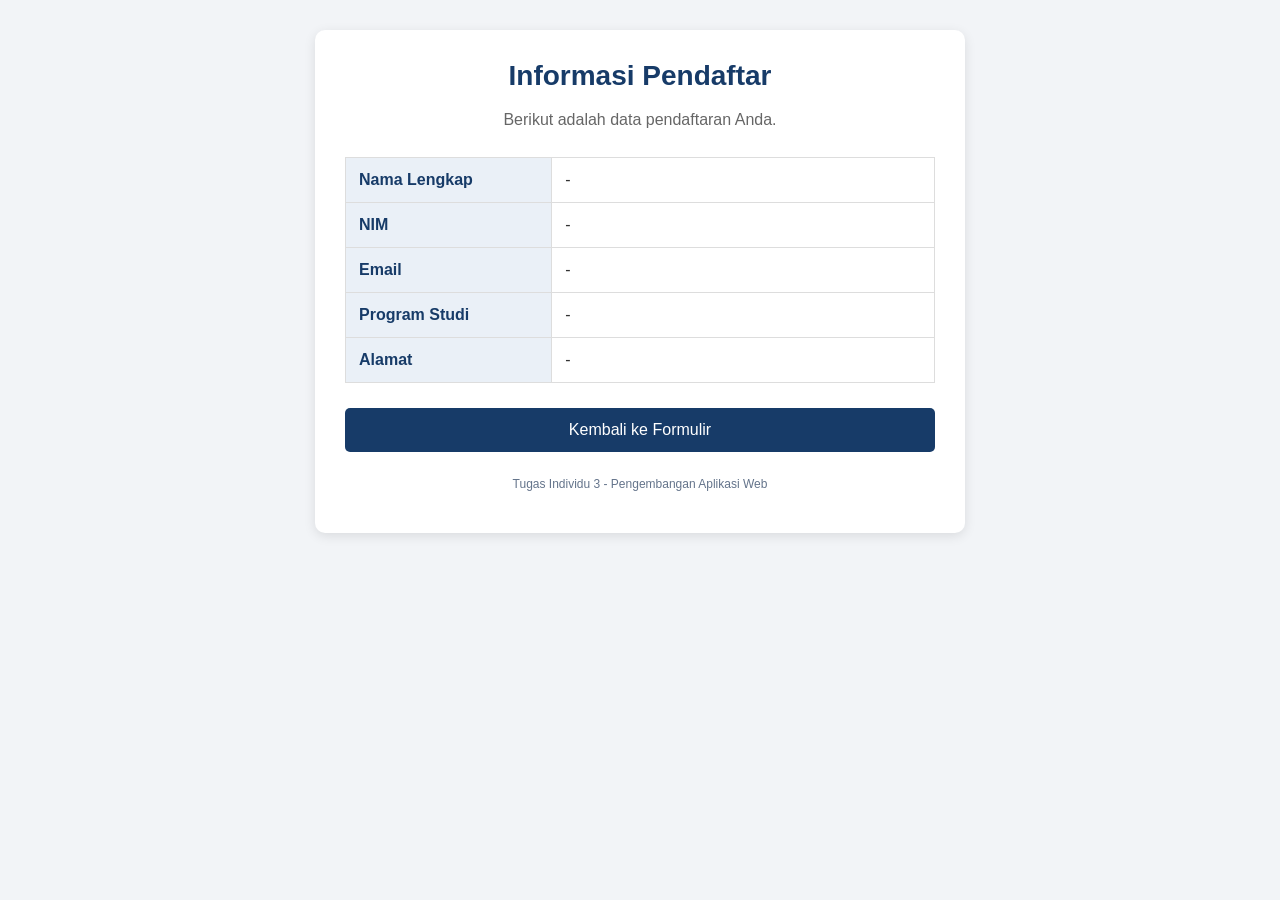
<file: task_3/detail.html>
<!DOCTYPE html>
<html lang="id">
<head>
    <meta charset="UTF-8">
    <meta name="viewport" content="width=device-width, initial-scale=1.0">
    <title>Informasi Pendaftar</title>
    <link rel="stylesheet" href="style.css">
</head>
<body>

    <div class="container">
        <h1>Informasi Pendaftar</h1>
        <p class="subtitle">Berikut adalah data pendaftaran Anda.</p>

        <div class="info-box">
            <table>
                <tr>
                    <th>Nama Lengkap</th>
                    <td id="nama"></td>
                </tr>
                <tr>
                    <th>NIM</th>
                    <td id="nim"></td>
                </tr>
                <tr>
                    <th>Email</th>
                    <td id="email"></td>
                </tr>
                <tr>
                    <th>Program Studi</th>
                    <td id="prodi"></td>
                </tr>
                <tr>
                    <th>Alamat</th>
                    <td id="alamat"></td>
                </tr>
            </table>
        </div>

        <a href="index.html" class="back-button">
            Kembali ke Formulir
        </a>

        <footer>
            <p>Tugas Individu 3 - Pengembangan Aplikasi Web</p>
        </footer>
        
    </div>

    <script>
        const params = new URLSearchParams(window.location.search);

        document.getElementById("nama").textContent =
            params.get("nama") || "-";

        document.getElementById("nim").textContent =
            params.get("nim") || "-";

        document.getElementById("email").textContent =
            params.get("email") || "-";

        document.getElementById("prodi").textContent =
            params.get("prodi") || "-";

        document.getElementById("alamat").textContent =
            params.get("alamat") || "-";
    </script>

</body>
</html>
</file>
<file: task_3/style.css>
* {
    box-sizing: border-box;
}

body {
    margin: 0;
    padding: 30px 15px;
    font-family: Arial, sans-serif;
    background-color: #f2f4f7;
    color: #333;
}

.container {
    width: 100%;
    max-width: 650px;
    margin: 0 auto;
    padding: 30px;
    background-color: white;
    border-radius: 10px;
    box-shadow: 0 3px 12px rgba(0, 0, 0, 0.1);
}

h1 {
    margin-top: 0;
    margin-bottom: 10px;
    text-align: center;
    color: #173b68;
    font-size: 28px;
}

.subtitle {
    margin-bottom: 25px;
    text-align: center;
    color: #666;
    line-height: 1.5;
}

.form-group {
    display: flex;
    flex-direction: column;
    margin-bottom: 18px;
}

label {
    margin-bottom: 8px;
    font-weight: bold;
}

input,
select,
textarea {
    width: 100%;
    padding: 12px;
    font-family: inherit;
    font-size: 15px;
    border: 1px solid #ccc;
    border-radius: 5px;
    background-color: white;
}

input:focus,
select:focus,
textarea:focus {
    outline: none;
    border-color: #2463a6;
    box-shadow: 0 0 4px rgba(36, 99, 166, 0.3);
}

textarea {
    resize: vertical;
}

button,
.back-button {
    display: block;
    width: 100%;
    padding: 13px;
    border: none;
    border-radius: 5px;
    background-color: #173b68;
    color: white;
    font-size: 16px;
    text-align: center;
    text-decoration: none;
    cursor: pointer;
}

button:hover,
.back-button:hover {
    background-color: #24558e;
}

/* Informasi pendaftar */
.info-box {
    width: 100%;
    margin-bottom: 25px;
    overflow-x: auto;
}

table {
    width: 100%;
    border-collapse: collapse;
    table-layout: fixed;
}

th,
td {
    padding: 13px;
    border: 1px solid #ddd;
    text-align: left;
    vertical-align: top;
    overflow-wrap: anywhere;
}

th {
    width: 35%;
    background-color: #eaf0f7;
    color: #173b68;
}

td {
    background-color: #fff;
    white-space: pre-wrap;
}

footer {
    text-align: center;
    color: #64748b;
    font-size: 12px;
    margin-top: 25px;
}

@media screen and (max-width: 480px) {
    body {
        padding: 15px 10px;
    }

    .container {
        padding: 20px 15px;
    }

    h1 {
        font-size: 23px;
    }

    th,
    td {
        padding: 9px;
        font-size: 14px;
    }
}
</file>
